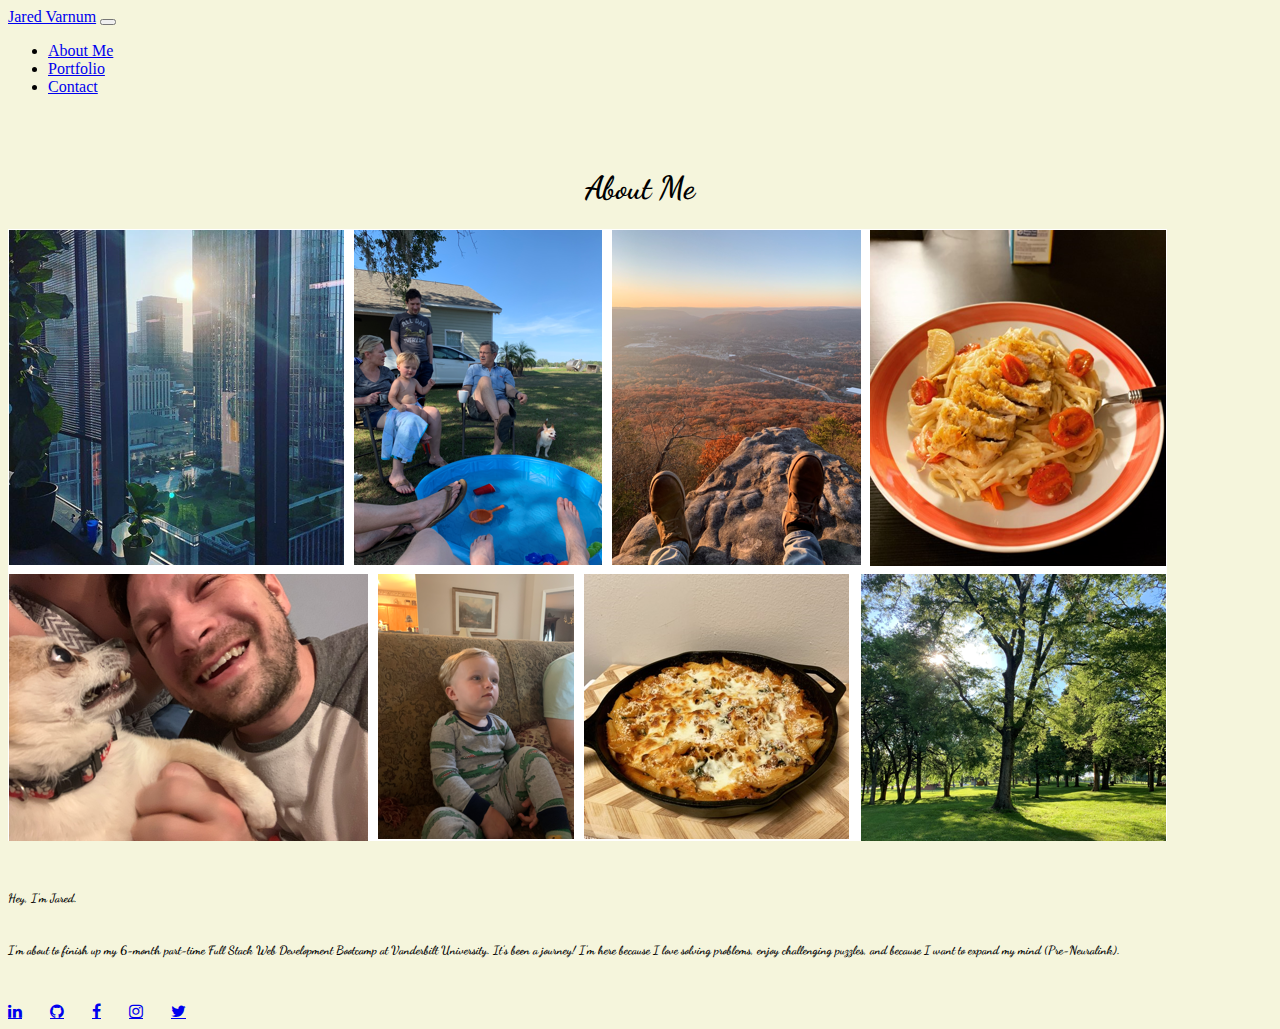
<file: index.html>
<!DOCTYPE html>
<html lang="en">
<head>
    <meta charset="UTF-8">
    <meta name="viewport" content="width=device-width, initial-scale=1.0">

    <title>Jared Varnum - Professional Portfolio</title>

    <link rel="stylesheet" href="https://stackpath.bootstrapcdn.com/bootstrap/4.5.0/css/bootstrap.min.css" 
        integrity="sha384-9aIt2nRpC12Uk9gS9baDl411NQApFmC26EwAOH8WgZl5MYYxFfc+NcPb1dKGj7Sk" crossorigin="anonymous">

    <link rel="stylesheet" href="https://use.fontawesome.com/releases/v5.13.0/css/all.css" integrity="sha384-Bfad6CLCknfcloXFOyFnlgtENryhrpZCe29RTifKEixXQZ38WheV+i/6YWSzkz3V" crossorigin="anonymous">
    <link rel="stylesheet" href="https://cdnjs.cloudflare.com/ajax/libs/font-awesome/4.7.0/css/font-awesome.min.css">

    <link href="https://fonts.googleapis.com/css2?family=Dancing+Script:wght@400;500;700&display=swap" rel="stylesheet">
    <link href="https://fonts.googleapis.com/css2?family=Kumbh+Sans:wght@300;400&display=swap" rel="stylesheet">

    <script src="https://code.jquery.com/jquery-3.5.1.slim.min.js" integrity="sha384-DfXdz2htPH0lsSSs5nCTpuj/zy4C+OGpamoFVy38MVBnE+IbbVYUew+OrCXaRkfj" crossorigin="anonymous"></script>
    <script src="https://cdn.jsdelivr.net/npm/popper.js@1.16.0/dist/umd/popper.min.js" integrity="sha384-Q6E9RHvbIyZFJoft+2mJbHaEWldlvI9IOYy5n3zV9zzTtmI3UksdQRVvoxMfooAo" crossorigin="anonymous"></script>
    
    <link rel="stylesheet" type="text/css" href="style.css">
</head>

<body>
    <header>
        <nav class="navbar navbar-expand-lg navbar-light bg-light">
            <a class="nav-link" href="index.html">Jared Varnum</a>
            <button class="navbar-toggler" type="button" data-toggle="collapse" data-target="#navbarNav" aria-controls="navbarNav" aria-expanded="false" aria-label="Toggle navigation">
                <span class="navbar-toggler-icon"></span>
            </button>
            <div class="collapse navbar-collapse" id="navbarNav">
                <ul class="navbar-nav">
                <li class="nav-item active">
                    <a class="nav-link" href="index.html">About Me<span class="sr-only">(current)</span></a>
                </li>
                <li class="nav-item">
                    <a class="nav-link" href="portfolio.html">Portfolio</a>
                </li>
                <li class="nav-item">
                    <a class="nav-link" href="contact.html">Contact</a>
                </li>            
                </ul>
            </div>
        </nav>
    </header>
    <div class="container">
        <div class="row">
            <br>
            <br>
        <div class="row"><div class="col-sm-12"><h1>About Me</h1>  
        <div class="row">
            <div class="col-sm-12"></div>
            <img src="images/About_Me.PNG" class="img-fluid" alt="Me with family, food, and amazing views">
        <div class="row">
            <div class="col-sm-12">
                <br>
                <br>
                <h2>Hey, I'm Jared.</h2>
                <br>
                <h2>  
                I'm about to finish up my 6-month part-time Full Stack Web Development Bootcamp at Vanderbilt University. It's been a journey!
                I'm here because I love solving problems, enjoy challenging puzzles, and because I want to expand my mind (Pre-Neuralink).
                </h2>
            </div>
        </div> 
        <br>
        <br>     
        <footer id="sticky-footer" class="navbar fixed-bottom navbar-light bg-light">
            <div class="col-sm-12">
                <div class="text-center">
                    <a href="https://www.linkedin.com/in/jared-varnum-b19a1517a/" target="_blank" class="fa fa-linkedin"></a>
                    &nbsp;&nbsp;
                    &nbsp;&nbsp; 
                    <a href="https://github.com/TicTac2992" target="_blank" class="fa fa-github"></a>
                    &nbsp;&nbsp;
                    &nbsp;&nbsp;
                    <a href="https://www.facebook.com/jared.varnum" target="_blank" class="fa fa-facebook"></a>
                    &nbsp;&nbsp;
                    &nbsp;&nbsp;
                    <a href="https://www.instagram.com/jvarnum3/" target="_blank" class="fa fa-instagram"></a>
                    &nbsp;&nbsp;
                    &nbsp;&nbsp;
                    <a href="https://twitter.com/VarnumJared" target="_blank" class="fa fa-twitter"></a>
                </div>
            </div>
        </footer>       
</body>
</html>
</file>
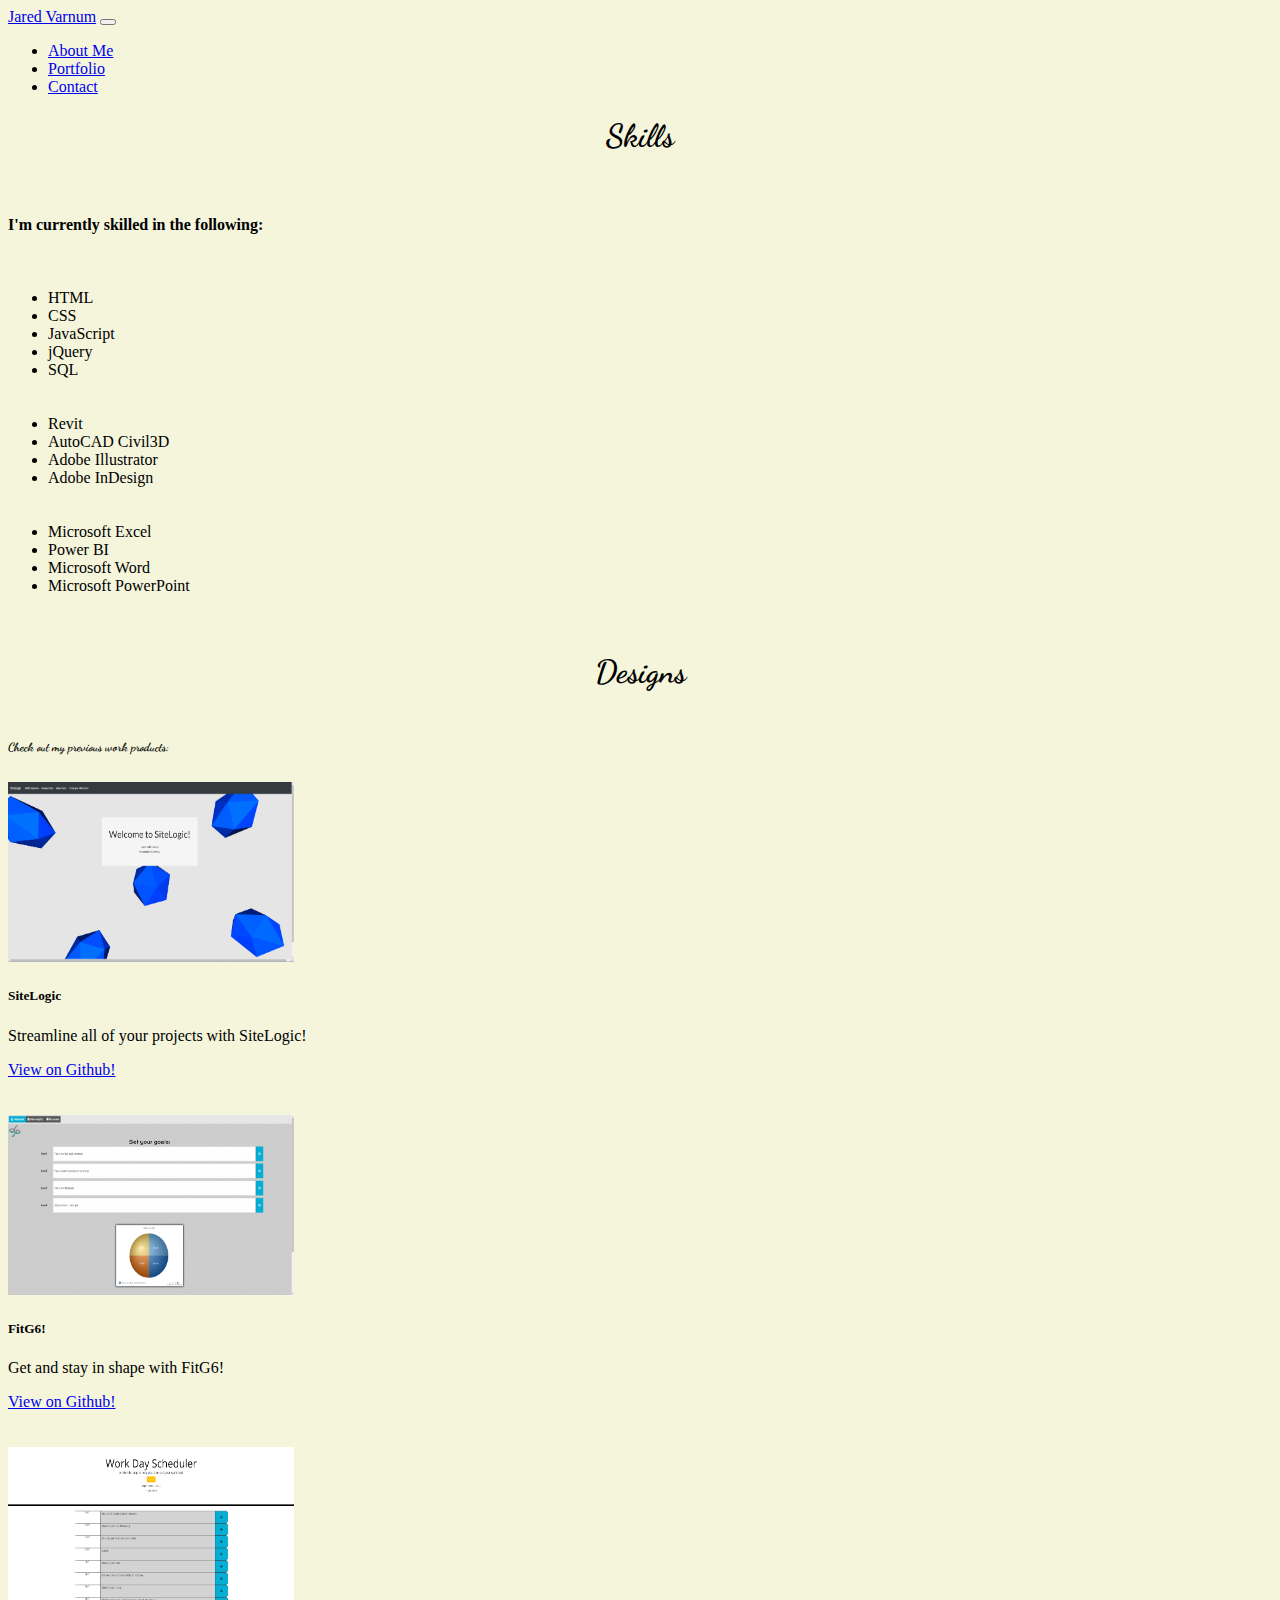
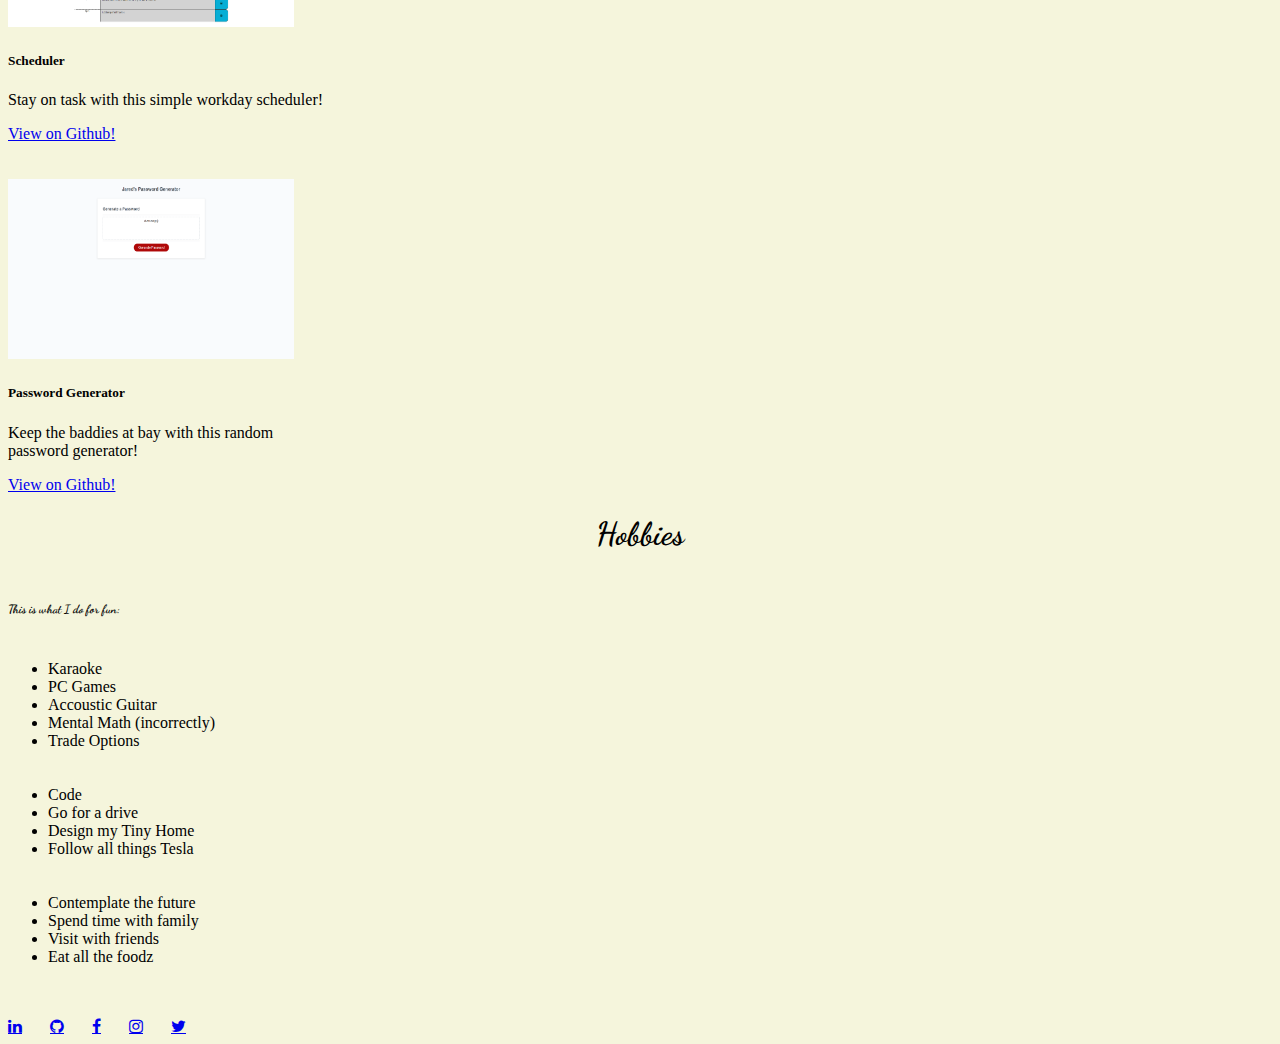
<file: portfolio.html>
<!DOCTYPE html>
<html lang="en">
<head>
    <meta charset="UTF-8">
    <meta name="viewport" content="width=device-width, initial-scale=1.0">

    <title>Jared Varnum - Professional Portfolio</title>

    <link rel="stylesheet" href="https://stackpath.bootstrapcdn.com/bootstrap/4.5.0/css/bootstrap.min.css" 
        integrity="sha384-9aIt2nRpC12Uk9gS9baDl411NQApFmC26EwAOH8WgZl5MYYxFfc+NcPb1dKGj7Sk" crossorigin="anonymous">

    <link rel="stylesheet" href="https://use.fontawesome.com/releases/v5.13.0/css/all.css" integrity="sha384-Bfad6CLCknfcloXFOyFnlgtENryhrpZCe29RTifKEixXQZ38WheV+i/6YWSzkz3V" crossorigin="anonymous">
    <link rel="stylesheet" href="https://cdnjs.cloudflare.com/ajax/libs/font-awesome/4.7.0/css/font-awesome.min.css">

    <link href="https://fonts.googleapis.com/css2?family=Dancing+Script:wght@400;500;700&display=swap" rel="stylesheet">
    <link href="https://fonts.googleapis.com/css2?family=Kumbh+Sans:wght@300;400&display=swap" rel="stylesheet">

    <script src="https://code.jquery.com/jquery-3.5.1.slim.min.js" integrity="sha384-DfXdz2htPH0lsSSs5nCTpuj/zy4C+OGpamoFVy38MVBnE+IbbVYUew+OrCXaRkfj" crossorigin="anonymous"></script>
    <script src="https://cdn.jsdelivr.net/npm/popper.js@1.16.0/dist/umd/popper.min.js" integrity="sha384-Q6E9RHvbIyZFJoft+2mJbHaEWldlvI9IOYy5n3zV9zzTtmI3UksdQRVvoxMfooAo" crossorigin="anonymous"></script>

    <link rel="stylesheet" type="text/css" href="style.css">
</head>
    
<body>
    <header>
        <nav class="navbar navbar-expand-lg navbar-light bg-light">
            <a class="nav-link" href="index.html">Jared Varnum</a>
            <button class="navbar-toggler" type="button" data-toggle="collapse" data-target="#navbarNav" aria-controls="navbarNav" aria-expanded="false" aria-label="Toggle navigation">
                <span class="navbar-toggler-icon"></span></button>
            </button>
            <div class="collapse navbar-collapse" id="navbarNav">
                <ul class="navbar-nav">
                <li class="nav-item">
                    <a class="nav-link" href="index.html">About Me</span></a>
                </li>
                <li class="nav-item active">
                    <a class="nav-link" href="portfolio.html">Portfolio<span class="sr-only">(current)</a>
                </li>
                <li class="nav-item">
                    <a class="nav-link" href="contact.html">Contact</a>
                </li>            
                </ul>
            </div>
        </nav>
    </header>
    <main>
        <div class="container">
            <div class="row">
                <div class="col-sm-4">
                    <h1>Skills</h1>
                    <br>
                    <h4>I'm currently skilled in the following:</h4>
                    <br>
                    <ul>
                        <li>HTML</li> <li>CSS</li> <li>JavaScript</li> <li>jQuery</li> <li>SQL</li>
                        <br>
                        <br>
                        <li>Revit</li> <li>AutoCAD Civil3D</li>
                        <li>Adobe Illustrator</li> <li>Adobe InDesign</li>
                        <br>
                        <br>
                        <li>Microsoft Excel</li> <li>Power BI</li> 
                        <li>Microsoft Word</li> <li>Microsoft PowerPoint</li>
                        <br>
                        <br>
                    </ul>
                </div>
                <div class="col-sm-4">
                    <h1>Designs</h1>
                    <br>
                    <h2>Check out my previous work products:</h2>
                    <br>
                        <div class="card" text="center" style="width: 20rem;">
                            <img class="card-img-top-center" img src ="images/SiteLogic.PNG" alt="SiteLogic Login Screen" style="width:286px;height:180px;">
                            <div class="card-body-center">
                            <h5 class="card-title">SiteLogic</h5>
                            <p class="card-text">Streamline all of your projects with SiteLogic!</p>
                            <a href="https://github.com/dbreznay/Daring-Donkeys" class="btn btn-primary">View on Github!</a>
                            </div>
                        </div>
                        <br>
                        <br>
                        <div class="card" style="width: 20rem;">
                            <img class="card-img-top-center" src="images/FitG6.PNG" alt="FitG6! Home Screen" style="width:286px;height:180px;">
                            <div class="card-body-center">
                            <h5 class="card-title">FitG6!</h5>
                            <p class="card-text">Get and stay in shape with FitG6!</p>
                            <a href="https://github.com/TicTac2992/project-1-fitG6" class="btn btn-primary">View on Github!</a>
                            </div>
                        </div>    
                            <br>
                            <br>
                        <div class="card" style="width: 20rem;">
                            <img class="card-img-top-center" src="images/WorkdayScheduler.PNG" alt="Workday Planner" style="width:286px;height:180px;">
                            <div class="card-body-center">
                            <h5 class="card-title">Scheduler</h5>
                            <p class="card-text">Stay on task with this simple workday scheduler!</p>
                            <a href="https://github.com/TicTac2992/hw-5-day-planner" class="btn btn-primary">View on Github!</a>
                            </div>
                        </div>    
                        <br>
                        <br>
                        <div class="card" style="width: 20rem;">
                            <img class="card-img-top-center" src="images/RandomPassword.PNG" alt="Random password generator" style="width:286px;height:180px;">
                            <div class="card-body-center">
                            <h5 class="card-title">Password Generator</h5>
                            <p class="card-text">Keep the baddies at bay with this random password generator!</p>
                            <a href="https://github.com/TicTac2992/hw3-random-password-generator" class="btn btn-primary">View on Github!</a>
                            </div>
                        </div>   
                    </div>     
                <div class="col-sm-4">
                    <div class="text-left">
                    <h1>Hobbies</h1>
                    <br>
                    <h2>This is what I do for fun:</h2>
                    <br>
                    <ul>
                        <li>Karaoke</li> <li>PC Games</li> <li>Accoustic Guitar</li> <li>Mental Math (incorrectly)</li> <li>Trade Options</li>
                        <br>
                        <br>
                        <li>Code</li> <li>Go for a drive</li>
                        <li>Design my Tiny Home</li> <li>Follow all things Tesla</li>
                        <br>
                        <br>
                        <li>Contemplate the future</li> <li>Spend time with family</li> 
                        <li>Visit with friends</li> <li>Eat all the foodz</li>
                        <br>
                        <br>
                    </ul>
                    </div>
                </div>
          </div>
    </main>
</body>

<footer id="sticky-footer" class="navbar fixed-bottom navbar-light bg-light">
    <div class="col-sm-12">
        <div class="text-center">
            <a href="https://www.linkedin.com/in/jared-varnum-b19a1517a/" target="_blank" class="fa fa-linkedin"></a>
            &nbsp;&nbsp;
            &nbsp;&nbsp; 
            <a href="https://github.com/TicTac2992" target="_blank" class="fa fa-github"></a>
            &nbsp;&nbsp;
            &nbsp;&nbsp;
            <a href="https://www.facebook.com/jared.varnum" target="_blank" class="fa fa-facebook"></a>
            &nbsp;&nbsp;
            &nbsp;&nbsp;
            <a href="https://www.instagram.com/jvarnum3/" target="_blank" class="fa fa-instagram"></a>
            &nbsp;&nbsp;
            &nbsp;&nbsp;
            <a href="https://twitter.com/VarnumJared" target="_blank" class="fa fa-twitter"></a>
        </div>
    </div>
</footer>    
</html>
</file>
<file: style.css>
@media screen and (max-width: 750px) {
    body {
      background-color: burlywood;
      background-image: url(https://mail.google.com/mail/u/0?ui=2&ik=3b0777d0c8&attid=0.1&permmsgid=msg-f:1666890048243451629&th=1721fbaad52f46ed&view=att&disp=safe);
      background-size: 100%;
    }
}

@media screen and (min-width: 750px) {
    body {
      background-color: tan;
      background-image: url(https://mail.google.com/mail/u/0?ui=2&ik=3b0777d0c8&attid=0.2&permmsgid=msg-f:1666890048243451629&th=1721fbaad52f46ed&view=att&disp=safe);
      background-size: 100%;
    }
}

@media screen and (min-width: 1250px) {
    body {
      background-color: beige;
      background-image: url(https://mail.google.com/mail/u/0?ui=2&ik=3b0777d0c8&attid=0.3&permmsgid=msg-f:1666890048243451629&th=1721fbaad52f46ed&view=att&disp=safe);
      background-size: 100%;
    }
}

h1 { font-family: 'Dancing Script', cursive;
    text-align: center;
}

h2 { font-family: 'Dancing Script', cursive;
    font-size: 12px
    }

.form-group {font-family: 'Dancing Script', cursive;
            }
</file>
